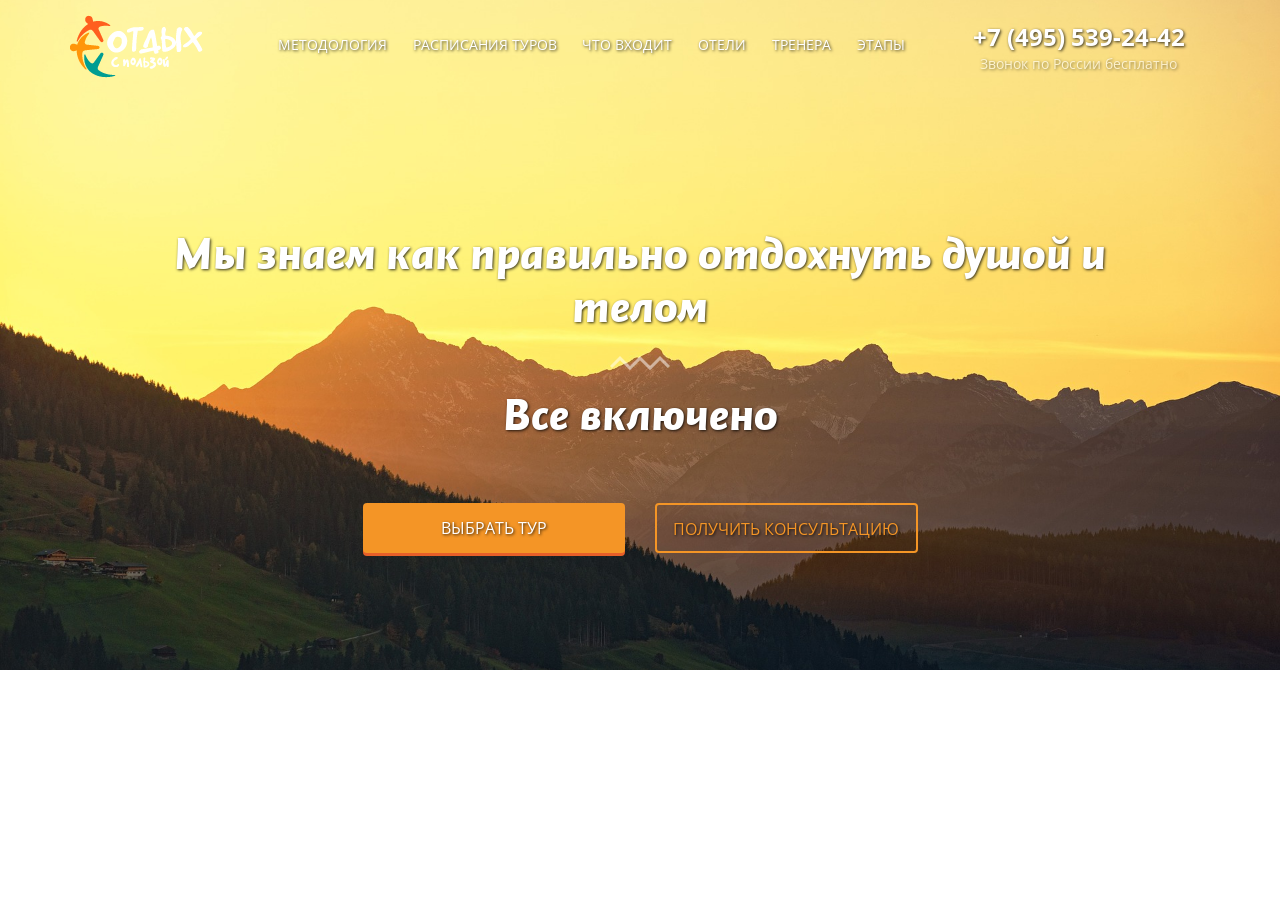
<file: JS/Part3/index.html>
<!DOCTYPE html>
<html lang="en">
<head>
	<meta charset="UTF-8">
  <meta charset="utf-8">
  <meta http-equiv="X-UA-Compatible" content="IE=edge">
  <meta name="viewport" content="width=device-width, initial-scale=1">
	<title>Tour</title>
  <script src="https://ajax.googleapis.com/ajax/libs/jquery/3.5.1/jquery.min.js"></script>
  <script src="src/script.js"></script>
</head>
<body>
	
	<!-- Modals -->
<div class="modal">      
        <button type="button" class="close" data-dismiss="modal" aria-label="Close"><span aria-hidden="true">&times;</span></button>
        <div class="modal_contact">
          <h3>Заполните форму и мы свяжемся с вами</h3>
          <div class="form">
              <form action="#" class="form-inline contactform_select">
                <div class="input-group">
                  <div class="input-group-addon"><i class="fa fa-user " aria-hidden="true"></i>
                  </div>
                  <input class="contactform_name form-control" type="text" placeholder="Ваше имя" required minlength="2" name="name">
                </div>            
                <div class="input-group">
                  <div class="input-group-addon contactform_phone"><i class="fa fa-phone" aria-hidden="true"></i></div>
                  <input class="contactform_phone form-control" type="text" placeholder="Телефон" required name="phone">
                </div>            
                <div class="input-group">
                  <div class="input-group-addon contactform_mail"><i class="fa fa-envelope" aria-hidden="true" ></i>
                  </div>
                  <input class="contactform_mail form-control" type="email" placeholder="E-mail"  required name="mail">
                </div>
                <textarea cols="30" rows="3" placeholder="Сообщение" name="message"></textarea>
                <div class="police center-block">
                    <div class="center-block text-center">
                      <input class="checkbox" type="checkbox" required>
                      <p class="text-center">Я согласен с политикой конфидециальности</p>
                    </div>
                </div>
                <button type="submit">отправить</button>
              </form>
          </div>
        </div>
</div>

<div class="thanks">
  <p>Спасибо за обращение!<br>Мы свяжемся с Вами в скором времени.</p>
  <button class="back">Вернуться на сайт</button>
</div>
<div class="overlay">
</div>
    <!-- content --> 
    <div class="main">
      <div class="main_mobmenu">
                  <i class="fa fa-bars main_mobmenu_triger " aria-hidden="true"></i>
      </div>
      <div class="main_mobmenu_field">
        <div class="main_mobmenu_field_list">
          <ul>
            <li><a href="#about">методология</a></li>
            <li><a href="#sheldure">расписания туров</a></li>
            <li><a href="#include">что входит</a></li>
          </ul>
        </div>
        <div class="main_mobmenu_field_list">
          <ul>
            <li><a href="#hotels">отели</a></li>
            <li><a href="#personal">тренера</a></li>
            <li><a href="#steps">этапы</a></li>
          </ul>
        </div>
      </div>

      <div class="container">
        <a id="up"></a>
        <div class="row">




          <div class="col-sm-2 col-sm-offset-0 col-xs-4 col-xs-offset-1 main_logo ">
            <img src="icons/main-logo.png" alt="logo">
          </div>
          <div class="col-sm-7 main_nav">
            <nav>
              <ul>
                <li><a href="#about">методология</a></li>
                <li><a href="#sheldure">расписания туров</a></li>
                <li><a href="#include">что входит</a></li>
                <li><a href="#hotels">отели</a></li>
                <li><a href="#personal">тренера</a></li>
                <li><a href="#steps">этапы</a></li>
              </ul>
            </nav>
          </div>
          <div class="col-sm-3 col-sm-offset-0 col-xs-5 col-xs-offset-2 main_tel text-center">
            <p class="main_tel_phone"><span>+7 (495) 539-24-42</span></p>
            <p class="main_tel_title">Звонок по России бесплатно</p>
          </div>
        </div>
        <h1 class="main_title text-center">Мы знаем как правильно отдохнуть душой и телом</h1>
        <img src="icons/wawe.png" class="main_wawe center-block" alt="wawe">
        <h2 class="text-center wow pulse" data-wow-duration="2s" data-wow-iteration="2">Все включено</h2>
        <div class="row">
          <div class="col-sm-offset-3 col-sm-3">
            <a href="#tour"><div class="main_btna text-center">выбрать тур</div></a>
          </div>
          <div class="col-sm-3">
            <div class="main_btn text-center contact" ><span>получить</span> консультацию</div>
          </div>
        </div>
          <div class="text-center main_down">
            <i class="fa fa-angle-down fa-3x" aria-hidden="true"></i>
          </div>
      </div>
    </div>

    <link rel="stylesheet" href="css/bootstrap.min.css">
    <link rel="stylesheet" href="css/animate.css">
    <link href="https://fonts.googleapis.com/css?family=Open+Sans:400,700&amp;subset=cyrillic" rel="stylesheet">
    <link rel="stylesheet" href="css/style.css">
</body>
</html>
</file>
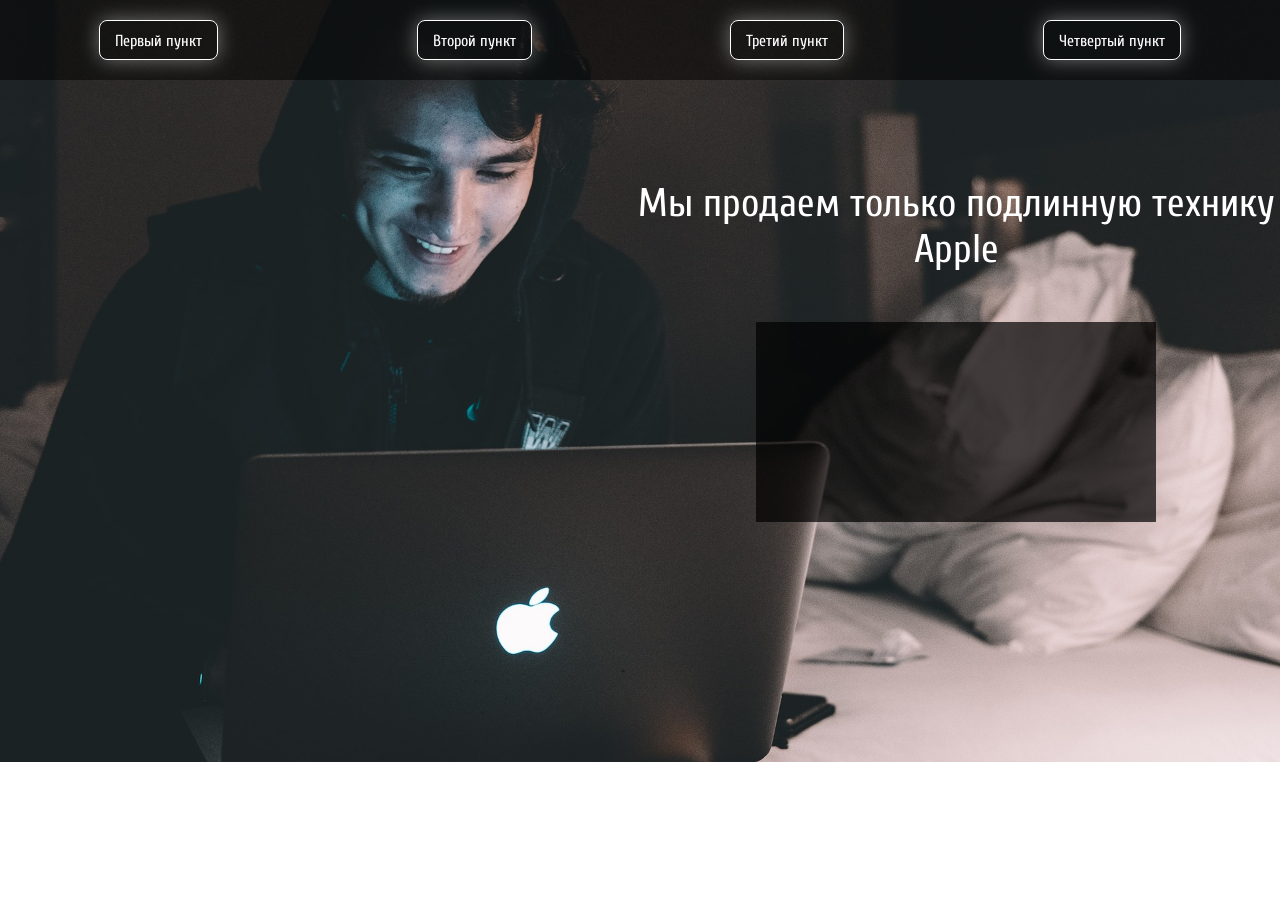
<file: JS/Part1/hometask5/index.html>
<!DOCTYPE html>
<html lang="ru">
  <head>
    <meta charset="utf-8">
    <meta http-equiv="X-UA-Compatible" content="IE=edge">
   	<title>Apple</title>
    <link href="https://fonts.googleapis.com/css?family=Cuprum:400,700&amp;subset=cyrillic" rel="stylesheet">
   	<link rel="stylesheet" href="css/style.css">
  </head>
  <body>
	 <header>
     <nav>
       <ul class="menu">
         <li class="menu-item">Первый пункт</li>
         <li class="menu-item">Третий пункт</li>
         <li class="menu-item">Второй пункт</li>
         <li class="menu-item">Четвертый пункт</li>
       </ul>
     </nav>
   </header>
    <div class="column"></div>
    <div class="column">
      <div class="title" id="title"> 
        Мы продаем только технику Apple
      </div>
      <div class="adv">
        Это назойливая реклама, которую нужно удалить
      </div>
      <div class="prompt" id="prompt">
      </div>
    </div>

	<script src="js/script.js"></script>

  </body>
</html>
</file>
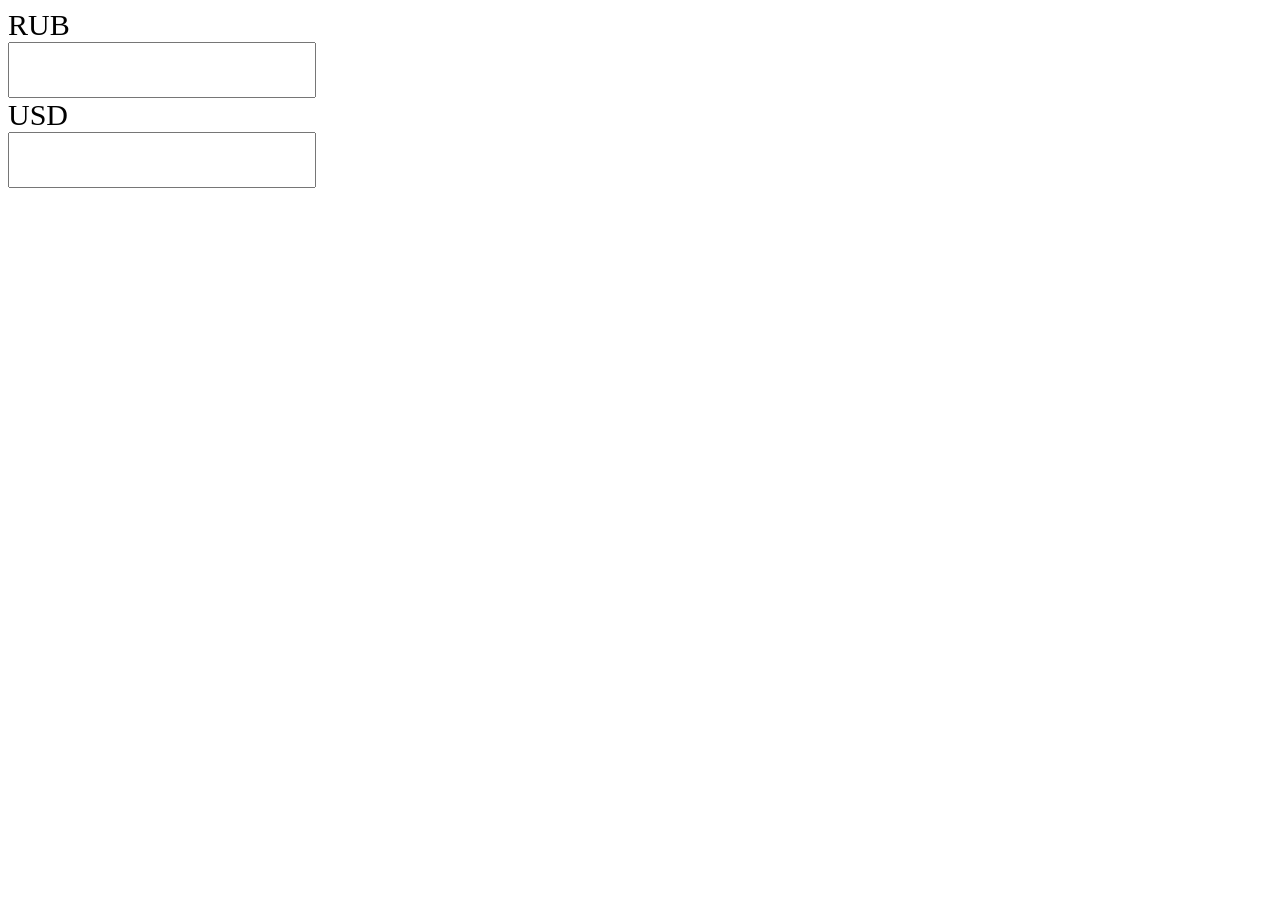
<file: JS/Part2/ex5/index.html>
<!DOCTYPE html>
<html lang="en">
<head>
    <meta charset="UTF-8">
    <meta name="viewport" content="width=device-width, initial-scale=1.0">
    <meta http-equiv="X-UA-Compatible" content="ie=edge">
    <title>Calc</title>
    <style>
        label {
            display: block;
            font-size: 30px;
        }
        input {
            width: 300px;
            height: 50px;
            font-size: 30px;
        }
    </style>
</head>
<body>
    <label for="rub">RUB</label>
    <input id="rub" type="text">
    <label for="usd">USD</label>
    <input id="usd" type="text">
    <script src="js/script.js"></script>
</body>
</html>
</file>
<file: JS/Part3/css/style.css>
@font-face{font-family:'Header';src:url('../fonts/Gcdymicrhvdxbhxnfbhpzcpighi.eot');src:url('../fonts/Gcdymicrhvdxbhxnfbhpzcpighi.eot?#iefix') format('embedded-opentype'),url('../fonts/Gcdymicrhvdxbhxnfbhpzcpighi.woff2') format('woff2'),url('../fonts/Gcdymicrhvdxbhxnfbhpzcpighi.woff') format('woff'),url('../fonts/Gcdymicrhvdxbhxnfbhpzcpighi.ttf') format('truetype'),url('../fonts/Gcdymicrhvdxbhxnfbhpzcpighi.svg#Gcdymicrhvdxbhxnfbhpzcpighi') format('svg');font-weight:normal;font-style:italic}body{font-family:'Open Sans',sans-serif}body h1,body h2{font-family:"Header"}.bold{font-weight:700}@-webkit-keyframes up{from{margin-top:5rem}33%{margin-top:3rem}66%{margin-top:8rem}to{margin-top:5rem}}@keyframes up{from{margin-top:5rem}33%{margin-top:3rem}66%{margin-top:8rem}to{margin-top:5rem}}html{font-size:10px}body{margin:0;padding:0}a{color:inherit;text-decoration:none}a:visited{text-decoration:none;color:inherit}a:hover{text-decoration:none;color:inherit}a:focus{text-decoration:none;color:inherit}a:active{text-decoration:none;color:inherit}.main{width:100%;height:67rem;background:url(../img/main-bg.jpg) center center no-repeat;background-size:cover;padding-top:1rem;text-shadow:1px 1px 3px rgba(0,0,0,0.8)}.main_mobmenu{display:none}.main_mobmenu_field{display:none}.main_logo{height:7rem;line-height:7rem}.main_nav{height:7rem;line-height:7rem}.main_nav nav>ul{list-style-type:none;display:-webkit-box;display:-webkit-flex;display:-ms-flexbox;display:flex;-webkit-justify-content:space-around;-ms-flex-pack:distribute;justify-content:space-around;-webkit-box-align:center;-webkit-align-items:center;-ms-flex-align:center;align-items:center;padding:0;margin:0}.main_nav nav>ul li{text-transform:uppercase;color:#fff;font-size:1.4rem}.main_nav nav>ul li a{padding:.5rem}.main_nav nav>ul li a:hover{background-color:#000;border-radius:5px}.main_tel_phone{font-weight:700;font-size:2.4rem;margin:0;padding-top:1rem;color:#fff}.main_tel_phone span{display:block}.main_tel_title{margin:0;color:#fff;opacity:.6}.main_title{margin-top:15rem;padding:0 5% 0 5%;color:#fff;font-size:4.8rem}.main_wawe{margin-top:2rem}.main h2{margin-top:2rem;padding:0 10% 0 10%;color:#fff;font-size:4.8rem}.main_btna{margin-top:5rem;width:100%;height:5rem;line-height:5rem;border-radius:4px;background-color:#f49526;text-transform:uppercase;font-size:1.6rem;color:#fff;cursor:pointer;box-shadow:0 3px 0 0 #e75f28}.main_btna:hover{box-shadow:0 0 5px #fff}.main_btn{margin-top:5rem;width:100%;height:5rem;line-height:4.9rem;border:2px solid #f49526;border-radius:4px;background-color:none;text-transform:uppercase;font-size:1.6rem;color:#f49526;cursor:pointer}.main_btn:hover{box-shadow:0 0 5px #f49526}.main_down{color:#fff}.main_down i{margin-top:5rem;opacity:.6;-webkit-animation:up 2s infinite linear;animation:up 2s infinite linear}.rest{padding-top:8rem;text-shadow:none}.rest_title_1,.rest_title_2,.rest_title_3{height:5rem;color:#f49526;font-size:4rem;line-height:4.9rem;font-family:"Header"}.rest_title_2 img{width:100%}.rest_mobile{display:none}.rest_descr{margin-top:5rem}.rest_descr p{font-size:3.2rem;color:#abb7b7;line-height:3.4rem}.rest_descr p span{font-size:1.6rem}.rest_result{margin-top:5rem}.rest_result_img{padding-top:1.2rem;float:left;height:15rem;width:10rem}.rest_result_list{padding-top:.8rem}.rest_result_list ul{list-style-image:url(../icons/oks.png);font-size:1.6rem}.rest_result_list ul li{line-height:2.4rem;font-weight:700}.rest_bg{margin-top:1rem;padding-top:2rem;background-color:#f5f5f5}.rest .blue{color:#1d9c91}.rest_prev{height:30rem;margin-top:6rem}.rest_prev_img{height:15rem;width:100%}.rest_prev_img_1{background:url(../img/preview_1.png) center center no-repeat}.rest_prev_img_2{background:url(../img/preview_2.png) center center no-repeat}.rest_prev_img_3{background:url(../img/preview_3.png) center center no-repeat}.rest_prev p{height:8rem;margin-top:3rem;font-size:1.6rem}.tour{padding-top:3rem}.tour h1{font-size:4.8rem;font-weight:700;text-align:center}.tour_big{height:50rem;margin-top:4rem;background:url(../img/points_1.jpg) center center no-repeat;background-size:cover}.tour_big_1{background:url(../img/points_6.jpg) center center no-repeat;background-size:cover}.tour_big_price{width:50%;height:8rem;float:left;position:absolute;bottom:0;padding-left:1rem;color:#fff}.tour_big_price h3{font-size:3rem;margin:0}.tour_big_price p{margin:0;font-size:3.2rem;font-weight:700}.tour_big_date{width:50%;height:8rem;right:3rem;position:absolute;bottom:0;padding-left:2rem;color:#fff;text-align:right;padding-top:1rem}.tour_big_date p{font-size:1.4rem}.tour_big_date_btn{width:11rem;height:3rem;border-radius:4px;background-color:#1d9c91;position:absolute;right:0;text-align:center;line-height:2.8rem;cursor:pointer;-webkit-transition:all .2s;transition:all .2s}.tour_big_date_btn:hover{-webkit-transform:scale(1.05);-ms-transform:scale(1.05);transform:scale(1.05)}.tour_small{height:100%;margin-top:4rem}.tour_small .smallr{right:1.5rem}.tour_small_item{width:100%;height:50%;position:relative}.tour_small_item_1{height:24rem;background:url(../img/points_2.jpg) no-repeat;background-size:cover}.tour_small_item_2{height:24rem;margin-top:2rem;background:url(../img/points_3.jpg) no-repeat;background-size:cover}.tour_small_item_3{height:24rem;background:url(../img/points_4.jpg) no-repeat;background-size:cover}.tour_small_item_4{height:24rem;margin-top:2rem;background:url(../img/points_5.jpg) no-repeat;background-size:cover}.tour_btns_sheldure{width:24rem;height:5rem;position:relative;margin:auto;margin-top:4rem;background-color:#f49526;border-radius:4px;text-transform:uppercase;font-size:1.5rem;text-align:center;padding-left:3rem;line-height:5rem;cursor:pointer}.tour_btns_sheldure:hover{box-shadow:0 0 15px #f49526}.tour_btns_sheldure i{position:absolute;left:2rem;top:1.3rem;font-size:2.8rem}.tour_btns_photo{width:24rem;height:5rem;position:relative;margin:auto;margin-top:2rem;margin-bottom:2rem;background-color:#1d9c91;border-radius:4px;text-transform:uppercase;font-size:1.5rem;text-align:center;padding-left:3rem;line-height:5rem;cursor:pointer}.tour_btns_photo:hover{box-shadow:0 0 15px #1d9c91}.tour_btns_photo i{position:absolute;left:5rem;top:1.3rem;font-size:2.8rem}.services{background-size:cover;height:100rem}.services h1{margin-top:30rem;font-weight:700;color:#fff;font-size:5rem;text-shadow:1px 1px 3px rgba(0,0,0,0.8)}.services_layout{width:100%;height:45rem;margin-top:5rem;background-color:rgba(0,0,0,0.7)}.services_layout ul{margin-top:7rem;font-size:2rem;list-style-type:none;color:#fff}.services_layout ul li{margin-bottom:.3rem;line-height:3rem}.services_layout ul i{color:#fae331;margin-right:.5rem}.hotels h1{margin-top:7rem;font-weight:700;font-size:4.5rem}.hotels_item{margin-top:10rem;margin-right:5rem;margin-left:5rem}.hotels_item img{width:37rem;height:30rem;margin:auto;box-shadow:4px 4px 8px rgba(0,0,0,0.5)}.hotels_item h3{font-weight:700}.hotels_item p{font-size:1.7rem}.hotels_item .highlight{color:#f49526;font-size:2rem;text-shadow:1px 1px 3px #f49526}.hotels .slick-slide{outline:none}.hotels .slick-slide:focus{outline:none}.hotels .prev{position:absolute;top:50%;z-index:49;width:4rem;height:4rem;border:0;border-radius:100%;left:0;-webkit-transform:translateY(-50%);-ms-transform:translateY(-50%);transform:translateY(-50%);background:#1d9c91;color:#fff;font-size:1rem;opacity:.6;box-shadow:2px 2px 5px rgba(0,0,0,0.5)}.hotels .prev:focus{outline:none}.hotels .next{position:absolute;top:50%;z-index:49;width:4rem;height:4rem;border:0;border-radius:100%;right:0;-webkit-transform:translateY(-50%);-ms-transform:translateY(-50%);transform:translateY(-50%);background:#1d9c91;color:#fff;font-size:1rem;opacity:.6;box-shadow:2px 2px 5px rgba(0,0,0,0.5)}.hotels .next:focus{outline:none}.result .slick-slide{outline:none}.result .slick-slide:focus{outline:none}.result h1{margin-top:10rem;font-size:4rem;font-weight:700}.result h3{font-size:1.6rem}.result_item{margin-top:5rem}.result_item_img img{margin:0 auto;height:30rem}.result_item_polygon{height:16rem;width:28rem;background:url(../icons/Polygon.png) center center no-repeat;background-size:100%}.result_item_polygon p{margin-top:0;text-align:center;padding:5rem 2rem 0 3.5rem}.result_item_polygon_name{font-size:2rem;margin:0;margin-top:1rem;font-weight:700}.result_item_polygon_pos{font-size:2rem;margin:0;margin-top:1rem;color:#1d9c91;font-weight:700}.result_item_descr{margin-top:4rem}.result_nav{margin-top:1rem}.result_nav_item{width:70%;margin:auto;display:-webkit-box;display:-webkit-flex;display:-ms-flexbox;display:flex;-webkit-justify-content:space-around;-ms-flex-pack:distribute;justify-content:space-around}.result_nav_item img{width:9rem;height:9rem;border-radius:100%;border:1px solid #1d9c91;margin-right:1rem;cursor:pointer}.steps{background-color:#f5f5f5;padding-bottom:7rem}.steps h1{margin-top:7rem;font-size:4rem;font-weight:700}.steps h3{font-size:1.6rem}.steps p{font-size:1.6rem;text-transform:uppercase;margin-top:1rem}.steps_item{margin-top:5rem}.healthytour{height:70rem;background:url(../img/mountains2_bg.jpg) center center no-repeat;background-size:cover}.healthytour h1{margin-top:5rem;font-size:4rem;font-weight:700}.healthytour p{margin-top:3rem}.contactform h1{margin-top:4rem;margin-bottom:4rem;font-size:4rem;font-weight:700}.contactform .form{width:100%}.contactform i{font-size:2rem}.contactform textarea{width:100%;border:none;box-shadow:none;background-color:rgba(0,0,0,0.08);border-radius:4px;font-size:1.6rem;padding:1rem 2rem 1rem 2rem}.contactform textarea:focus{border:none;box-shadow:none;outline:none}.contactform_police{padding:2rem 3rem 2rem 3rem}.contactform_police .checkbox{width:1.8rem;height:1.8rem;margin-right:.5rem;margin-top:-0.3rem;display:inline}.contactform_police .checkbox:focus{border:none;box-shadow:none;outline:none}.contactform_police p{display:inline;font-size:1.2rem;font-weight:700}.contactform button{width:100%;height:3.8rem;background-color:#f49526;border:none;border-radius:4px;text-transform:uppercase;font-size:1.8rem}.contactform button:hover{box-shadow:0 0 10px #f49526}.contactform button:focus{border:none;box-shadow:none;outline:none}.form-inline .form-control{width:100%;height:3.8rem;display:block;margin-bottom:0;border:none;box-shadow:none;background-color:rgba(0,0,0,0.08);font-size:1.6rem}.form-inline .input-group{width:100%;margin-bottom:2rem}.form-inline .input-group .input-group-addon{width:13%;border:none;box-shadow:none;background-color:rgba(0,0,0,0.2)}.form-inline .select{background-color:rgba(29,156,145,0.8);color:#fff}option{height:5rem}.footer{padding-top:3rem;padding-bottom:2rem;background-color:#363636}.footer p{color:#fff}.footer .flex{display:-webkit-box;display:-webkit-flex;display:-ms-flexbox;display:flex;-webkit-justify-content:space-around;-ms-flex-pack:distribute;justify-content:space-around}.footer_social{display:inline-block;margin-top:1.8rem}.footer_rights{margin-top:3rem}.footer_rights a{color:#f49526}.upbtn{position:fixed;width:7rem;height:100vh;z-index:49;bottom:0;display:none}.upbtn a{display:block;height:100vh}.upbtn a .fa{font-size:5rem;margin-top:90vh;display:block;margin-left:2rem;color:#f49526}.upbtn:hover{background-color:rgba(0,0,0,0.2)}.modal{display:none;position:fixed;margin:5rem 30% 0 30%;width:40%;padding-bottom:3rem;z-index:100;box-shadow:0 0 15px #f49526;border-radius:10px;border:1px solid #f49526;background-color:#fff}.modal_contact{width:80%;margin:auto;margin-top:3rem}.modal_contact h3{text-align:center;margin-bottom:4rem;line-height:3rem}.modal_contact .form-inline .form-control{width:100%;height:3.8rem;display:block;margin-bottom:0;border:none;box-shadow:none;background-color:rgba(0,0,0,0.08);font-size:1.6rem}.modal_contact .form-inline .input-group{width:100%;margin-bottom:1rem}.modal_contact .form-inline .input-group .input-group-addon{width:13%;border:none;box-shadow:none;background-color:rgba(0,0,0,0.2)}.modal_contact .form-inline .select{background-color:rgba(29,156,145,0.8);color:#fff}.modal_contact button{width:100%;height:3.8rem;background-color:#f49526;border:none;border-radius:4px;text-transform:uppercase;font-size:1.8rem}.modal_contact button:hover{box-shadow:0 0 10px #f49526}.modal_contact button:focus{outline:none}.modal_contact textarea{width:100%;border:none;box-shadow:none;background-color:rgba(0,0,0,0.08);border-radius:4px;font-size:1.6rem;padding:1rem 2rem 1rem 2rem}.modal_contact textarea:focus{border:none;box-shadow:none;outline:none}.modal_contact .police{padding:1rem 3rem 1rem 3rem}.modal_contact .police .checkbox{width:1.8rem;height:1.8rem;margin-right:.5rem;margin-top:-0.3rem;display:inline}.modal_contact .police .checkbox:focus{border:none;box-shadow:none;outline:none}.modal_contact .police p{display:inline;font-size:1.2rem;font-weight:700}.thanks{display:none;position:fixed;width:30%;background-color:#fff;margin:5rem 35% 0 35%;z-index:100;padding:3rem 3rem 2rem 3rem;box-shadow:0 0 15px #f49526;border-radius:10px;border:1px solid #f49526}.thanks p{text-align:center;font-size:2rem;font-weight:700}.thanks button{width:60%;height:3.8rem;margin:.5rem 20% 0 20%;background-color:#f49526;border:none;border-radius:4px;text-transform:uppercase;font-size:1.55rem;font-weight:700}.thanks button:hover{box-shadow:0 0 10px #f49526}.thanks button:focus{outline:none}.overlay{display:none;width:100%;height:100%;position:fixed;z-index:50;background-color:rgba(0,0,0,0.7)}.close{margin-right:1rem;margin-top:.2rem;color:#000;opacity:1;font-size:3rem}.close:focus{outline:none}@media (max-width:1199px){.main{height:60rem}.main_nav nav>ul>li{font-size:1.2rem}.main_title{margin-top:9rem;font-size:3.5rem}.main h2{font-size:3.5rem}.main_btn{font-size:1.2rem}.rest{padding-top:5rem}.rest_title_1,.rest_title_2,.rest_title_3{font-size:3.2rem}.rest_descr{margin-top:3rem}.rest_descr p{font-size:2.5rem;color:#abb7b7;line-height:3.4rem}.rest_descr p span{font-size:1.3rem}.rest_result{margin-top:3rem}.rest_result_img{height:20rem}.tour h1{font-size:3.5rem}.services h1{font-size:3.5rem}.hotels h1{font-size:3.5rem}.hotels_item{margin-top:7rem}.hotels_item img{width:27rem;height:22rem}.hotels h3{height:4rem}.hotels .next{-webkit-transform:translateY(-100%);-ms-transform:translateY(-100%);transform:translateY(-100%)}.hotels .prev{-webkit-transform:translateY(-100%);-ms-transform:translateY(-100%);transform:translateY(-100%)}.contactform h1{font-size:3.5rem}.contactform_police{padding:1rem 2rem 1rem 2rem}.contactform_police p{font-size:1rem}.healthytour{height:60rem}.healthytour h1{font-size:3.5rem}.healthytour p{font-size:1.4rem}.footer{padding-top:2rem}.footer_social img{margin-top:2rem}.footer_rights{margin-top:5rem}.thanks p{font-size:1.6rem}.thanks button{font-size:1.2rem;margin-top:2rem}}@media (max-width:991px){.main{height:55rem}.main_logo img{height:5rem}.main_nav nav>ul>li{font-size:.9rem}.main_tel_phone{font-size:1.6rem}.main_tel_title{font-size:1.3rem}.main_title{margin-top:7rem;font-size:3.2rem}.main h2{font-size:3.2rem}.main_btn{font-size:1rem;height:4rem;line-height:3.9rem}.main_btna{font-size:1.5rem;height:4rem;line-height:3.9rem}.rest{padding-top:5rem}.rest_title_1,.rest_title_2,.rest_title_3{font-size:2.3rem}.rest_descr{margin-top:2rem}.rest_descr p{font-size:2rem;color:#abb7b7;line-height:3.4rem}.rest_descr p span{font-size:1.3rem}.rest_result{margin-top:2rem}.rest_result_img{height:22rem;width:9rem}.rest_result_list ul>li{font-size:1.4rem}.rest_prev p{font-size:1.4rem}.tour h1{font-size:3.2rem}.tour_big_price{line-height:4rem;padding-top:1rem}.tour_big_price h3{font-size:2.5rem}.tour_big_price p{font-size:2rem}.services h1{margin-top:25rem;font-size:3.2rem}.services_layout ul{font-size:1.6rem;margin-top:4rem}.hotels h1{font-size:3.2rem}.hotels_item{margin-top:7rem}.hotels_item img{width:100%;height:18rem}.hotels h3{height:4rem;font-size:2rem}.hotels .next{-webkit-transform:translateY(-150%);-ms-transform:translateY(-150%);transform:translateY(-150%);right:2rem}.hotels .prev{-webkit-transform:translateY(-150%);-ms-transform:translateY(-150%);transform:translateY(-150%);left:2rem}.result h1{font-size:3.2rem}.result_item_img{height:24rem}.result_item_img img{width:100%;height:25rem}.result_item_polygon{height:14rem;width:20rem}.result_item_polygon p{margin-top:0;padding:3.5rem 2rem 0 3.5rem;font-size:1.2rem}.result_item_polygon_name{font-size:1.4rem}.result_item_polygon_pos{font-size:1.4rem}.result_item_descr{margin-top:4rem}.result_nav{margin-top:1rem}.result_nav_item img{width:9rem;height:8rem}.steps p{margin-top:2rem}.contactform h1{font-size:3.2rem}.contactform_police{padding:1rem 2rem 1rem 2rem}.contactform_police p{font-size:1rem}.healthytour{height:60rem}.healthytour h1{font-size:3.5rem}.healthytour p{font-size:1.3rem}.footer{padding-top:2rem;padding-bottom:2rem;background-color:#363636}.footer p{color:#fff;font-size:1rem}.footer .flex{display:-webkit-box;display:-webkit-flex;display:-ms-flexbox;display:flex;-webkit-justify-content:space-around;-ms-flex-pack:distribute;justify-content:space-around}.footer_social{display:inline-block}.footer_social a img{margin-top:0;width:3.5rem;height:3.5rem}.footer_rights{margin-top:3rem;text-align:right}.footer_rights a{color:#f49526}.thanks{padding:3rem 1rem 3rem 1rem;width:40%;margin-right:30%;margin-left:30%}.thanks p{font-size:1.6rem}.thanks button{font-size:1.2rem;margin-top:2rem}}@media (max-width:768px){.main{height:55rem;padding-top:3rem}.main_mobmenu{display:block;position:fixed;top:0;height:3rem;width:100%;z-index:999;background-color:rgba(244,149,38,0.9)}.main_mobmenu_triger{text-align:center;text-shadow:1px 1px 3px rgba(0,0,0,0.1);font-size:2rem;width:100%;margin:0 auto;margin-top:.6rem}.main_mobmenu_field{display:block;position:fixed;width:100%;height:15rem;background-color:rgba(244,149,38,0.9);margin-bottom:-3rem;padding-top:2rem;z-index:999;-webkit-transition:.7s;transition:.7s;-webkit-transform:translateY(-20rem);-ms-transform:translateY(-20rem);transform:translateY(-20rem)}.main_mobmenu_field ul{padding-left:2.5rem;text-align:center}.main_mobmenu_field_active{-webkit-transform:translateY(0);-ms-transform:translateY(0);transform:translateY(0)}.main_mobmenu_field_list{float:left;width:50%;text-align:center;color:;text-shadow:1px 1px 3px rgba(0,0,0,0.1);font-size:1.8rem;text-transform:uppercase}.main_mobmenu_field_list ul{list-style-type:none}.main_mobmenu_field_list ul li{margin-bottom:.5rem;font-weight:700}.main_nav{display:none}.main_title{margin-top:7rem;font-size:2.5rem}.main h2{font-size:3rem}.main_btn{width:50%;margin:5rem 25% 5rem 25%;margin-top:2rem}.main_btna{width:50%;margin:5rem 25% 5rem 25%;margin-bottom:0}.main_down{display:none}.rest{padding-top:5rem}.rest_title_1,.rest_title_2,.rest_title_3{font-size:1.9rem;line-height:2rem}.rest_title_2 img{width:120%}.rest_descr{margin-top:2rem;display:none}.rest_mobile{display:block;margin-top:2rem}.rest_mobile ul{padding-top:1rem;list-style-type:circle;padding-left:0}.rest_mobile ul li{font-weight:700;color:rgba(0,0,0,0.6)}.rest_result{margin-top:2rem}.rest_result_img{display:none}.rest_result_list ul{padding-left:0}.rest_prev{margin-top:0;padding-top:5rem}.tour h1{font-size:2.5rem}.services h1{margin-top:5rem;font-size:3.2rem}.services_layout{height:70rem;padding-top:.5rem}.services_layout ul{font-size:1.3rem;margin-top:4rem}.hotels h1{font-size:2.5rem;margin-top:11rem}.hotels_item{margin-top:7rem}.hotels_item img{width:100%;height:18rem}.hotels h3{height:4rem;font-size:2rem}.hotels .next{-webkit-transform:translateY(-150%);-ms-transform:translateY(-150%);transform:translateY(-150%);right:2rem}.hotels .prev{-webkit-transform:translateY(-150%);-ms-transform:translateY(-150%);transform:translateY(-150%);left:2rem}.hotels .slick-dots{margin-bottom:0}.hotels .slick-dots li button:before{font-size:5rem}.result h1{font-size:3.2rem;margin-top:5rem}.result_item_img{height:24rem}.result_item_img img{width:22rem;height:22rem}.result_item_polygon{height:15rem;width:13rem;background:none}.result_item_polygon p{margin-top:0;font-size:1.2rem;text-align:left;padding:0;padding-top:3rem}.result_item_polygon_name{font-size:1.4rem;margin-top:0}.result_item_polygon_pos{font-size:1.4rem}.result_item_descr{margin-top:4rem}.result_nav{display:none}.result .slick-dots{margin-bottom:0}.result .slick-dots li button:before{font-size:5rem}.steps p{margin-top:2rem}.contactform h1{font-size:3.2rem}.contactform_police{padding:1rem 2rem 1rem 2rem}.contactform_police .checkbox{top:.5rem}.contactform_police p{font-size:1rem}.footer .flex{padding-left:2.2rem}.footer p{color:#fff;font-size:.8rem}.footer_social a img{margin-top:0;margin-right:1rem;width:3rem;height:3rem}.modal{width:80%;margin:4rem 10% 0 10%}.modal .police .checkbox{top:.5rem}.thanks{padding:3rem 1rem 3rem 1rem;width:50%;margin-right:25%;margin-left:25%}.thanks p{font-size:1.4rem}.upbtn{width:4rem}.upbtn a .fa{font-size:3rem;margin-left:1rem}}@media (max-width:425px){.main_tel_phone{font-size:1.1rem}.main_tel_title{font-size:1.2rem;line-height:1.4rem;margin-top:.3rem}.main_title{font-size:2rem;margin-top:5rem;line-height:2.3rem}.main_btn{font-size:.9rem}.rest_title_1,.rest_title_2,.rest_title_3{font-size:1.9rem;text-align:left;line-height:2.4rem}.rest_title_2{width:25%;padding-top:1rem}.rest_mobile{font-size:1.2rem}.rest_result_list ul li{font-size:1.05rem;line-height:1.8rem}.tour h1{font-size:1.9rem;margin-top:7rem;margin-bottom:0}.services h1{font-size:2rem}.services_layout{padding-top:.1rem}.services_layout ul{padding-left:.5rem;text-align:center}.services_layout ul li{font-size:1.3rem;line-height:2.5rem}.hotels h1{font-size:2.3rem;margin-top:6rem}.result h1{font-size:2.3rem}.result_item img{height:15rem;width:15rem;margin-left:-2rem}.result_item_polygon{height:7rem;margin-left:-2rem}.result_item_polygon p{padding-top:0}.result_item_polygon_name{margin-top:1rem;margin-left:-2rem}.result_item_polygon_pos{margin-left:-2rem}.result_item_descr{margin-top:-1rem;font-size:1.2rem}.healthytour{height:70rem}.healthytour p{font-size:1.3rem}.footer p{font-size:.6rem}.footer_rights{margin-top:2rem}.footer_social a img{margin-top:0;width:2rem;height:2rem}.modal{width:80%;margin:4rem 10% 0 10%}.modal h3{font-size:1.7rem;text-align:center;margin-bottom:2rem}.modal_contact .form-inline .form-control{font-size:1.4rem}.modal_contact textarea{font-size:1.4rem}.modal .police{padding:1rem 0 2rem 0}.modal .police .checkbox{top:.5rem}.thanks{padding:2rem .6rem 3rem .6rem;width:60%;margin-right:20%;margin-left:20%}.thanks p{font-size:1.2rem}.thanks button{font-size:1.1rem;margin-top:1.7rem}.upbtn{width:4rem}.upbtn a .fa{font-size:3rem;margin-left:1rem}}
</file>
<file: JS/Part1/hometask5/css/style.css>
* {
    margin: 0;
    padding: 0;
    box-sizing: border-box;
}
body {
    height: 670px;
    background: url(../img/apple.jpg) center no-repeat;
    -webkit-background-size: cover;
    background-size: cover;
    padding-top: 180px;
    font-family: "Cuprum"
}
header {
    position: fixed;
    top:0;
    width: 100%;
    height: 80px;
    background-color: rgba(0,0,0, .5);
    padding-top: 20px;
}
.menu {
    list-style-type: none;
    display: flex;
    justify-content: space-around;
    align-items: flex-end;
}
.menu-item {
    color: #fff;
    height: 40px;
    line-height: 40px;
    padding-right: 15px;
    padding-left: 15px;
    border: 1px solid #fff;
    border-radius: 8px;
    cursor: pointer;
    box-shadow: 0px 0px 20px  rgba(256,256,256,.4);
}
.column {
    display: inline-block;
    vertical-align: top;
    width: 50%;
    margin-left: -4px;
    min-height: 500px; 
}
.title {
    margin: 0 auto;
    text-align: center;
    font-size: 40px;
    color: #fff;
}
.adv {
    margin: 0 auto;
    height: 100px;
    margin-top: 50px;
    padding-top: 30px;
    width: 300px;
    background-color: #fff;
    text-align: center;
    border: 1px solid black;
}
.prompt {
    margin: 0 auto;
    height: 200px;
    margin-top: 50px;
    padding: 20px;
    width: 400px;
    background-color: rgba(0,0,0, .7);
    text-align: center;
    color: #fff;
}
</file>
